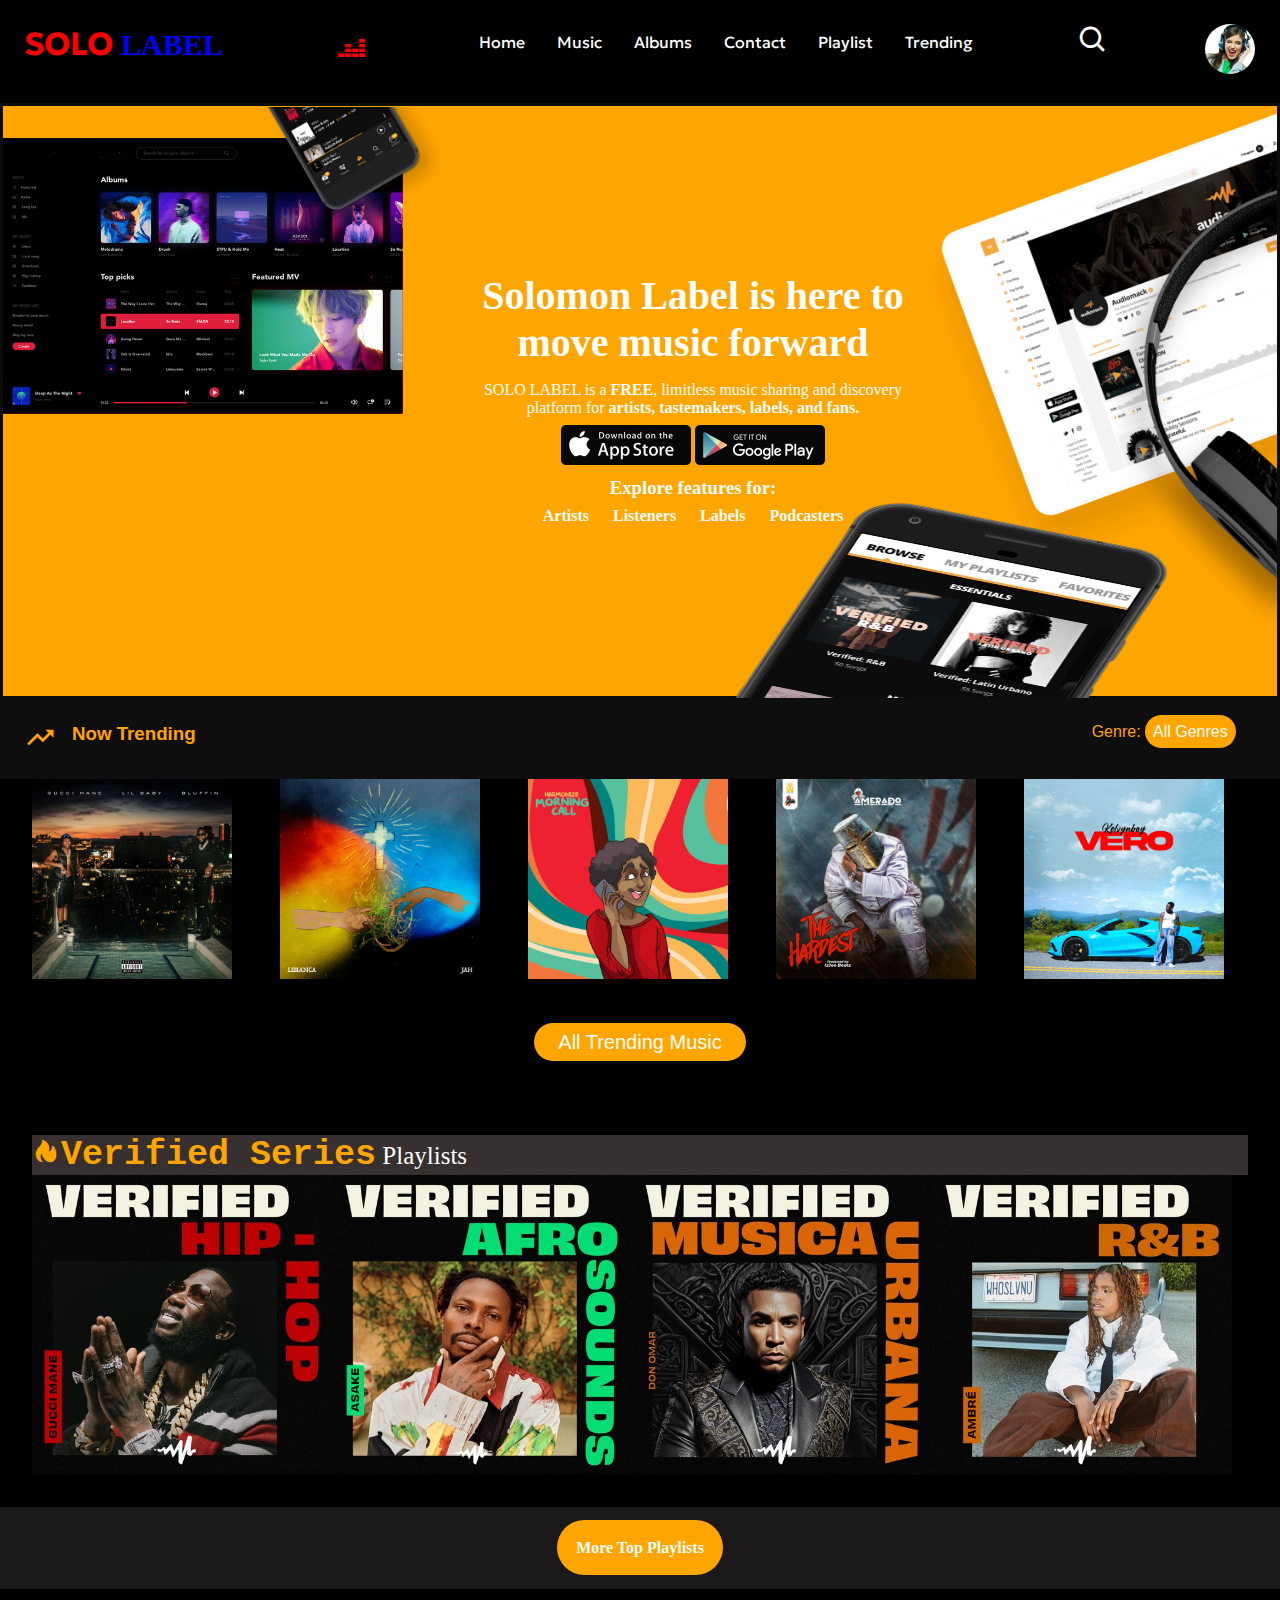
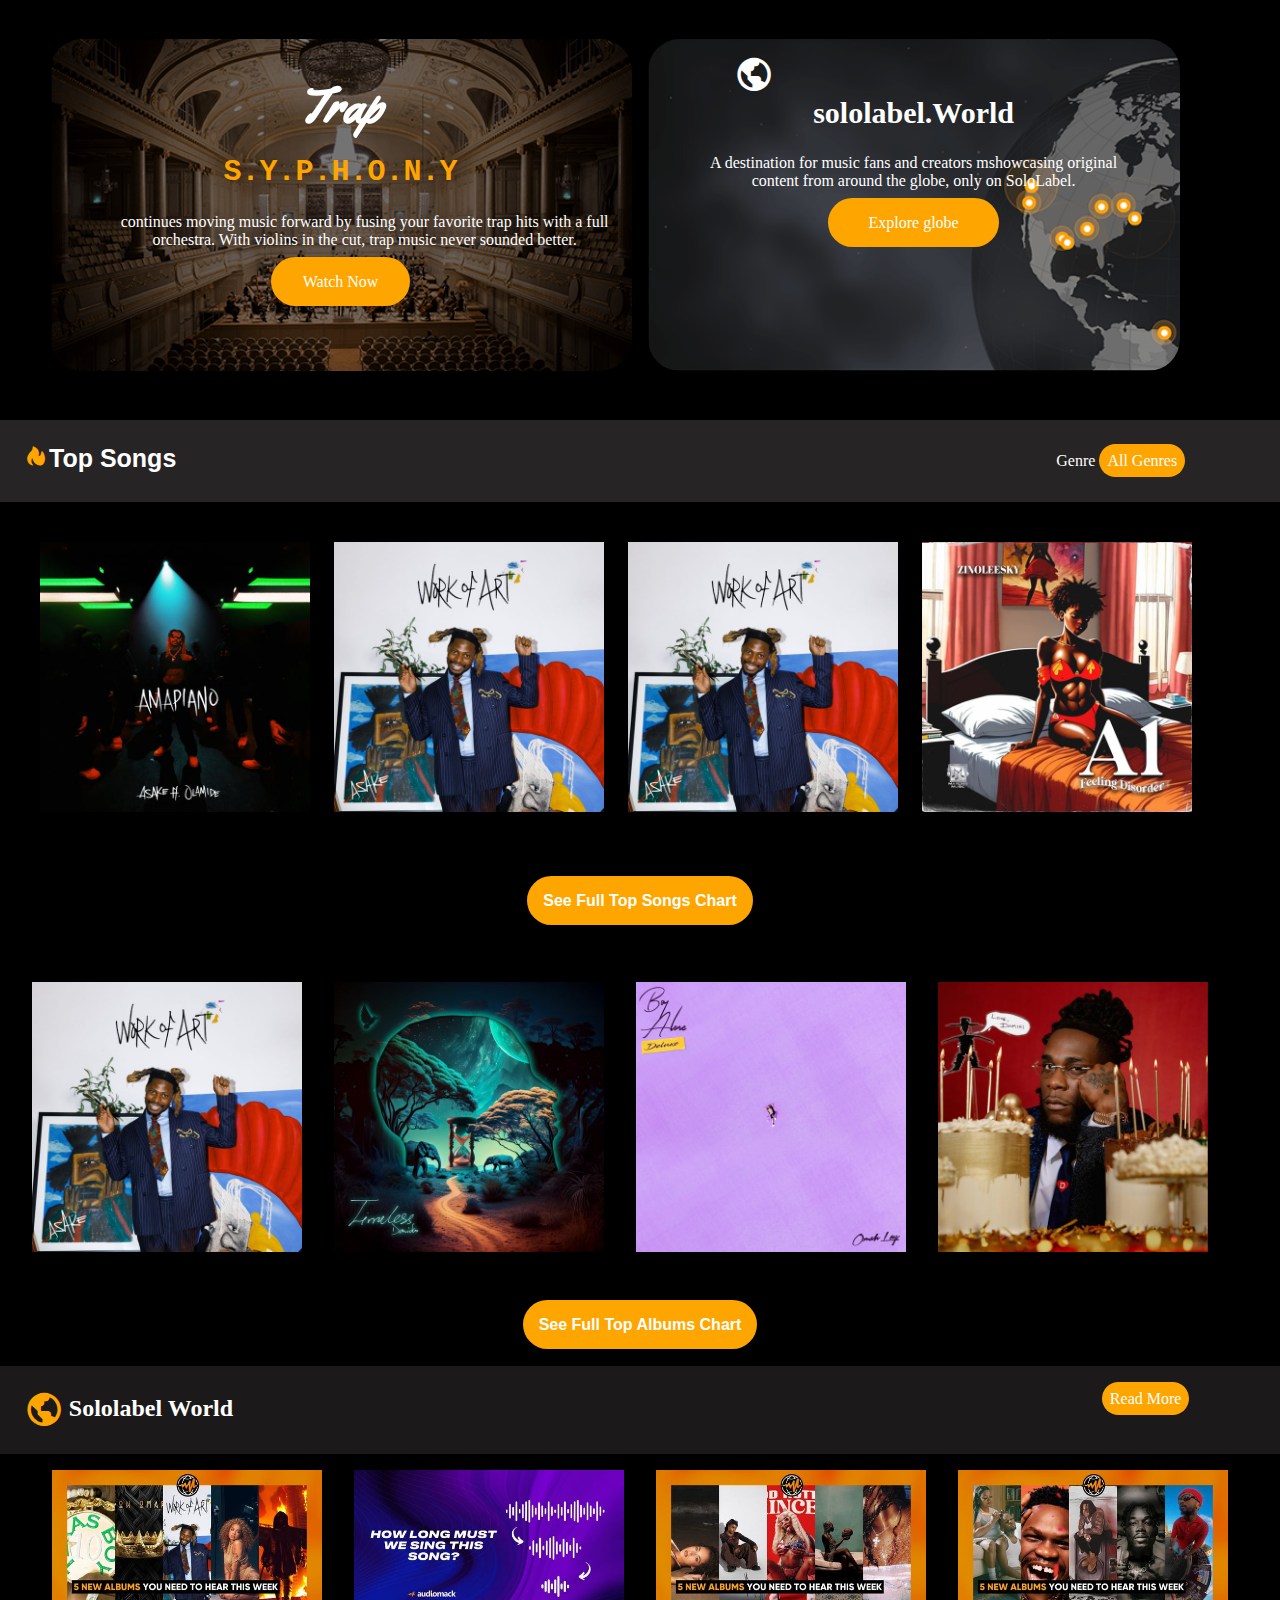
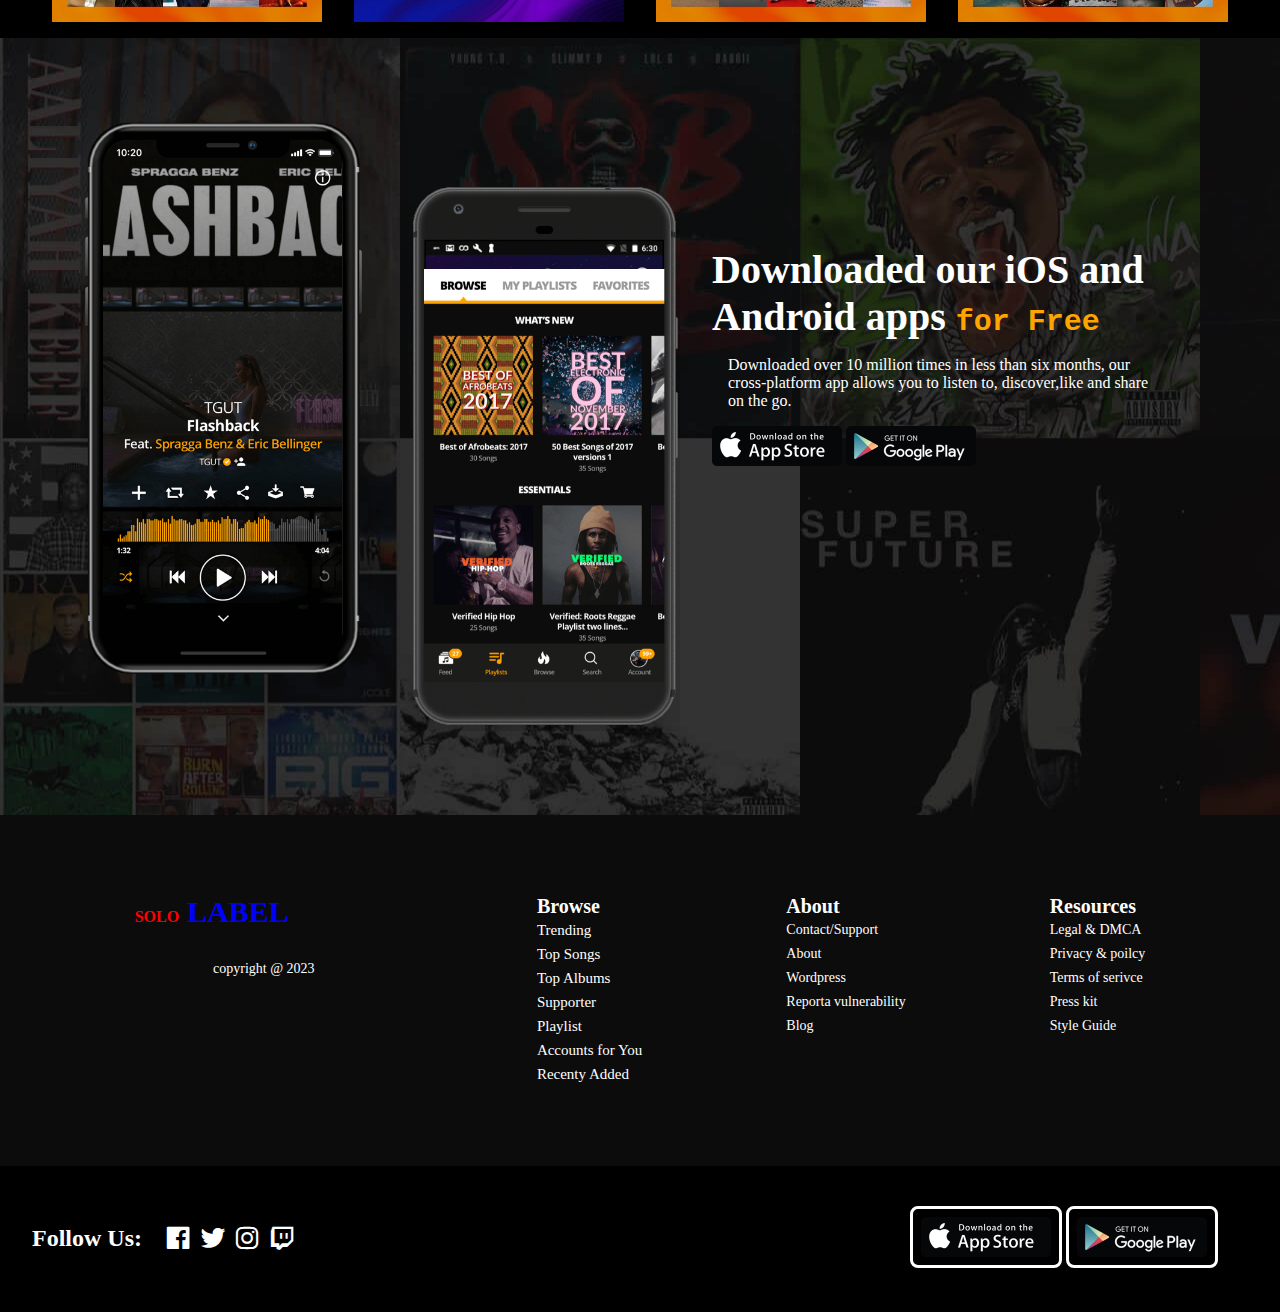
<file: index.html>
<!DOCTYPE html>
<html>
    <head>
        <meta charset="utf-8">
        <meta http-equiv="X-UA-Compatible" content="IE=edge">
        <title>M LAB</title>
        <meta name="description" content="">
        <meta name="viewport" content="width=device-width, initial-scale=1">
        <link rel="stylesheet" href="style.css">
        <link rel="preconnect" href="https://fonts.googleapis.com">
        <link rel="preconnect" href="https://fonts.gstatic.com" crossorigin>
        <link href="https://fonts.googleapis.com/css2?family=Geologica&display=swap" rel="stylesheet">
        <link href='https://unpkg.com/boxicons@2.1.4/css/boxicons.min.css' rel='stylesheet'>
    </head>
    <body>
        <section class="LAB">
            <div class="box">
                <h1>SOLO<span>LABEL</span></h1>
                 <span><i class='bx bxl-deezer'></i></span>
                <ul>
                    <li><a href="#">Home</a></li>
                    <li><a href="#">Music</a></li>
                    <li><a href="#">Albums</a></li>
                    <li><a href="#">Contact</a></li>
                    <li><a href="#">Playlist</a></li>
                    <li><a href="#">Trending</a></li>
                </ul>
                <a href="#"><i class='bx bx-search'></i></a>
                 <a href="#"><img src="./eer/c.jpg"></a>
            </div>
        </section>
            <div class="All">

                  <div class="music">
                      <img src="./eer/create-phone-top@2x.png">
                  </div>

                  <div class="im">
                   <img src="./eer/audio2.png">
                  </div>
   
                  <div class="xn">
                      <h2>Solomon Label is here to move music forward </h2>
                      <p>
                          SOLO LABEL is a <b>FREE</b>, limitless music sharing and discovery<br>
                          platform for <b>artists, tastemakers, labels, and fans.</b>
                       </p>
                       <a href="#"><img src="./eer/Untitled2.png"></a>
                       <a href="#"><img src="./eer/Untitled.png"></a>                   
                       <h3>Explore features for:</h3>
                       <ul>
                        <li><a href="#">Artists</a></li>
                        <li><a href="#">Listeners</a></li>
                        <li><a href="#">Labels</a></li>
                        <li><a href="#">Podcasters</a></li>
                       </ul>
                  </div>
                  <div class="ms">
                      <img src="./eer/headset.png">
                      <div class="AD">
                           <img src="./eer/444.png">
                      </div>
                    </div>  
            </div>
            <div class="T">
                <i class='bx bx-trending-up'></i>
                <h3>Now Trending</h3>
                <p>Genre:
                <a href="#">All Genres</a>
                </p>
                
            </div>
            <div class="mack">
                <img src="./eer/1.jpeg">
                <img src="./eer/2.jpeg">
                <img src="./eer/3.jpeg">
                <img src="./eer/4.jpeg">
                <img src="./eer/5.jpeg">         
            </div>
            <div class="ver">
                 <p><a href="#">All Trending Music</a></p>
               </div>
               <div class="afro">
                   <p><i class='bx bxs-hot'></i><span>Verified Series</span> Playlists</p>
                <div class="emn">
                   <img src="./eer/01.jpeg">
                   <img src="./eer/02.jpeg">
                   <img src="./eer/03.jpeg">
                   <img src="./eer/04.jpeg">
               </div>
            </div>
            <div class="top">
                <h4><a href="#">More Top Playlists</a></h4>
            </div>
            <div class="audio">
                  <div class="hp">
                    <h5>Trap</h5>
                    <span>S.Y.P.H.O.N.Y</span>
                   <P>
                    continues moving music forward by fusing your 
                    favorite trap hits with a full orchestra. With 
                    violins in the cut, trap music never sounded better.
                   </P> 
                   <a href="#">Watch Now</a>
                </div>
                <div class="hp2">
                    <i class='bx bx-world'></i>
                    <h6>sololabel.World</h6>
                    <p>
                        A destination for music fans and creators mshowcasing original
                        content from around the globe, only on SoloLabel.
                    </p>
                    <a href="#">Explore globe</a>
                </div>
            </div>
            <div class="song">
                <i class='bx bxs-hot'></i>
                <h1>Top Songs</h1>
                <p>Genre <a href="#">All Genres</a></p>
            </div>
            <div class="label">
                <img src="./eer/mm.jpeg">
                <img src="./eer/a.jpeg">
                <img src="./eer/a.jpeg">
                <img src="./eer/zo.jpeg">
            </div>
            <div class="sss">
                <a href="#"> See Full Top Songs Chart</a>
            </div>
            <div class="TA">
                <img src="./eer/a.jpeg">
                <img src="./eer/OBO.jpeg">
                <img src="./eer/omah.png">
                <img src="./eer/bb.jpeg">
            </div>
            <div class="TS">
                <a href="#">See Full Top Albums Chart</a>
            </div>
            <div class="SS">
                <i class='bx bx-world'></i>
              <div class="SW">
                  <h2>Sololabel World</h2>
              </div>
              <div class="WW">
                  <a href="#">Read More</a>
              </div>
            </div>
            <div class="SWA">
                <img src="./eer/5-Albums-Header--10-.jpg">
                <img src="./eer/By-The-Numbers-Header--1-.jpg">
                <img src="./eer/5-Albums-Header--9-.jpg">
                <img src="./eer/5-Albums-Header--8-.jpg">
            </div>
            <div class="boss">
                <div class="ZZ">
                   <img src="./eer/hp-app-2.png">
                </div>
                <div class="OZ">
                  <h3>Downloaded our iOS and Android apps <span>for Free</span></h3>
                  <p>
                       Downloaded over 10 million times in less than six months,
                       our cross-platform app allows you to listen to, discover,like and share
                       on the go.
                  </p>
                  <a href="#"><img src="./eer/Untitled2.png"></a>
                  <a href="#"><img src="./eer/Untitled.png"></a>
                </div>
            </div>
            <div class="hero">
              <div class="solo">
                <h4>SOLO<span>LABEL</span></h4> 
                <p>copyright @ 2023</p>
              </div> 
              <div class="browse">
                <h5>Browse</h5>
                <ul>
                    <li><a href="#">Trending</a></li>
                    <li><a href="#">Top Songs</a></li>
                    <li><a href="#">Top Albums</a></li>
                    <li><a href="#">Supporter</a></li>
                    <li><a href="#">Playlist</a></li>
                    <li><a href="#">Accounts for You</a></li>
                    <li><a href="#">Recenty Added</a></li>
                </ul>
              </div>
              <div class="about">
                <h6>About</h6>
                <ul>
                    <li><a href="#">Contact/Support</a></li>
                    <li><a href="#">About</a></li>
                    <li><a href="#">Wordpress</a></li>
                    <li><a href="#">Reporta vulnerability</a></li>
                    <li><a href="#">Blog</a></li>
                </ul>
              </div>
              <div class="resources">
                <h1>Resources</h1>
                <ul>
                    <li><a href="#">Legal & DMCA</a></li>
                    <li><a href="#">Privacy & poilcy</a></li>
                    <li><a href="#">Terms of serivce</a></li>
                    <li><a href="#">Press kit</a></li>
                    <li><a href="#">Style Guide</a></li>
                </ul>
              </div>
            </div>
            <div class="follow">
                <h2>Follow Us:</h2>
                <a href="#"><i class='bx bxl-facebook-square'></i></a>
                <a href="#"><i class='bx bxl-twitter'></i></a>
                <a href="#"><i class='bx bxl-instagram' ></i></a>
                <a href="#"><i class='bx bxl-twitch'></i></a>
               <div class="end">
                <a href="#"><img src="./eer/Untitled2.png"></a>
                <a href="#"><img src="./eer/Untitled.png"></a>
               </div>
            </div>
    </body>
</html>
</file>
<file: style.css>
@import url('https://fonts.googleapis.com/css2?family=Yellowtail&display=swap');

*{
    padding: 0;
    margin: 0;
}

body{
    background-color: #000;
}

.box{
    font-family: 'Geologica', sans-serif;
    display: flex;
    padding: 1.5rem 1.5rem;
    gap: 6rem;
    background-color: #000;
}

.box h1{
    color: red;
}

.box span{
    font-family: 'Tilt Prism', cursive;
    color: blue;
    padding: 0.5rem;
}

.box i{
    font-size: 2rem;
    color: #fff;
    overflow: hidden;
}

.box a i:hover{
    color: orange;
    transition: 0.5s;
}

.box span i{
    color: red;
}

.box ul{
    display: flex;
    gap: 2rem;
    list-style-type: none;
    padding: 0.5rem;
}

.box ul li a{
    text-decoration: none;
    color: #fff;
}

.box ul li a:hover{
    opacity: .6;
    transition: 0.5s;
}

.box img{
    width: 50px;
    border-radius: 3rem;
}

.All{
    overflow: hidden;
    display: flex;
    background-color: orange;
    border: solid #0c0c0c;
    /* border: solid white; */
    /* box-sizing: border-box; */
    /* width: 1263px; */
    height: 590px;
}


.music img{
    overflow: hidden;
    position: absolute;
    width: 190px;
    left: 16rem;
    top: 6.7rem;
} 


.im img{
    padding-top: 2rem;
    width: 400px;
    top: 9rem;
} 

.xn{
    position: relative;
    width: 550px;
    height: 250px;
    left: 2rem;
    color: #fff;
    text-align: center;
    justify-content: center;
    top: 10rem;
}

.xn h2{
    font-family: 'Roboto Slab', serif;
    font-size: 40px;
    padding-left: 4rem;
    padding: 0.4rem;
}

.xn p{
    padding: 0.5rem;
    width: 500px;
}

.xn h3{
    text-align: center;
    padding: 0.5rem;
}

.xn ul {
    display: inline-flex;
    list-style-type: none;
    gap: 1.5rem;
    font-weight: 700;
}

.xn ul li a{
    text-decoration: none;
    color: #fff;
}


.ms img{
    width: 359px;
}

.AD img{
    position: absolute;
    width: 465px;
    height: 218px;
    right: 7rem;
    top: 30rem;    
}

.T{
    overflow: hidden;
    position: relative;
    display: flex;
    color: orange;
    gap: 1rem;
    padding: 1.5rem  1.5rem;
    background-color: #100f0ff5;  
    font-family: 'Franklin Gothic Medium', 'Arial Narrow', Arial, sans-serif;
}

.T i{
    font-size: 2rem;
}

.T p{
    padding-left: 55rem;
}

.T p a{
    text-decoration: none;
    color: #fff;
    background-color: orange;
    border-radius: 2rem;
    padding: 0.5rem;
}

.mack{
    display: flex;
    gap: 1rem;
    background-color: #000;
}

.mack img{
    width: 200px;
    padding-left: 2rem;
}

.ver{
    padding: 3rem;
    font-size: 25px;
    text-align: center;
    background-color: #000;
}

.ver p{
    font-family: 'Roboto', sans-serif;
    font-size: 20px;
    display: inline;
    color: #fff;
    padding: 0.5rem 1.5rem;
    background-color: orange;
    border-radius: 1.5rem;
}

.ver p a{
    text-decoration: none;
    color: #fff;
}

.afro{
    background-color: #000;
    padding: 2rem;
}

.afro i{
    color: orange;
    font-size: 29px;
}

.afro span{
    font-size: 35px;
    font-weight: 600;
}

.afro p{
    color: #fff;
    background-color: #373030;
    font-size: 25px;
}

.emn{
  display: flex;
   
}

.emn img{
    width: 300px;
}

.top{
    text-align: center;
    padding: 2rem;
    background-color: #1b1919;
}
 .top h4 a{
    color: #fff;
    text-decoration: none;
    background-color: orange;
    padding: 1.2rem;
    border-radius: 2rem;
 }

.audio{
    display: flex;
    padding: 3.1rem;
    gap: 1rem;
    background-color: #000;
}

.hp {
    background-image: url(./eer/hp--bg.png);
    background-repeat: no-repeat;
    background-size: cover;
    text-align: center;
    padding: 1rem;
    border-radius: 2rem;
    height: 300px;
    width: 550px;
    gap: 2rem;
}

.hp h5{
    font-family: 'Yellowtail', cursive;
    font-weight: 600;
    font-size: 50px;
    color: #fff;
    padding: 1rem;
}

span{
    font-family: 'Inconsolata', monospace;
    font-size: 20px;
    color: #fff;
    font-size: 30px;
}

.hp p{
   color: #fff;
   width: 550px;
   padding: 1.5rem;
}

.hp a{
    color: #fff;
    bottom: 2rem;
    background-color: orange;
    text-decoration: none;
    padding: 1rem 2rem;
    border-radius: 2rem;
}

.hp2{
    background-image: url(./eer/world-bg.png);
    background-repeat: no-repeat;
    background-size: cover;
    text-align: center;
    padding: 1rem;
    border-radius: 2rem;
    height: 300px;
    width: 500px;
    gap: 2rem;
}

.hp2 i{
    font-size: 40px;
    color: #fff;
    padding-right: 20rem;
}

.hp2 h6{
   font-size: 30px;
   color: #fff;
}
   
.hp2 p{

   color: #fff;
   padding: 1.5rem;
}

.hp2 a{
   color: #fff;
   background-color: orange;
   text-decoration: none;
   padding: 1rem 2.5rem;
   border-radius: 2rem;
}

.song{
    display: flex;
    text-align: center;
    padding: 1.5rem;
    background-color: #262424; 
}

.song i{
    font-size: 25px;
    color: orange;
}

.song h1{
    font-family:  Arial, sans-serif;
    font-size: 25px;
    color: #fff;
}

.song p{
    padding: 0.5rem;
    padding-left: 55pc;
    color: #fff;  
}

.song p a{
    color: #fff;
    text-decoration: none;
    background-color: orange;
    padding: 0.5rem;
    border-radius: 2rem;
}

.label{
    display: flex;
    gap: 1.5rem;
    padding: 2.5rem;
}

.label img{
    width: 270px;
}

.sss{
    font-family: sans-serif;
    font-weight: 900;
    padding: 2.5rem;
    text-align: center;
}

.sss a{
    color: #fff;
    text-decoration: none;
    background-color: orange;
    padding: 1rem;
    border-radius: 2rem;
}

.TA{
    padding: 2rem;
    display: flex;
    gap: 2rem;
}

.TA img{
    width: 270px;
}

.TS{
    font-family:  sans-serif;
    font-weight: 600;
    padding: 2rem;
    text-align: center;
}

.TS a{
    color: #fff;
    text-decoration: none;
    background-color: orange;
    padding: 1rem;
    border-radius: 2rem;
}

.SS{
    background-color: #1b1919;
    display: flex;
    text-align: center;
    padding: 1.5rem;
}

.SS i{
    color: orange;
    font-size: 40px;
}

.SW h2{
    padding: 0.3rem;
    color: #fff;
}

.WW a{
    background-color: orange;
    border-radius: 2rem;
    padding: 0.5rem;
    text-decoration: none;
    color: #fff;
    margin-left: 54rem;
}

.SWA{
    justify-content: center;
    padding: 1rem;
    display: flex;
    gap: 2rem;
}

.SWA img{
    width: 270px;
}

.boss{
    overflow: hidden;
    display: flex;
    padding: 3rem;
    background-image: url(/eer/hp-background-mosaic.jpg);
}
 
.ZZ{
   padding: 2rem;
}

.ZZ img{
    width: 600px;
}

.OZ{
    color: #fff;
    padding-top: 10rem;
}

.OZ h3{
    font-size: 40px;
}

span{
    color: orange;
    font-weight: 900;
}

.OZ p{
   padding: 1rem;
   width: 430px;
}

.AZ{
    padding-top: 22rem;
    padding-right: 2rem;
}
.hero{
    display: flex;
    justify-content: center;
    gap: 9rem;
    text-align: center;
    color: #fff;
    background-color: #0c0c0c;
    padding: 5rem;
}

.solo h4{
    padding-right: 6rem;
    color: red;
}

.solo span{
    color: blue;
    font-family: 'Tilt Prism', cursive;
    padding: 0.5rem;
}

.solo p{
   padding: 2rem; 
   font-size: 14px;
}

.browse h5{
    font-size: 20px;
    text-align: left;
}

.browse ul{
    line-height: 1.5rem;
    font-size: 15px;
    text-align: left;
    list-style-type: none;
}

.browse ul li a{
    text-decoration: none;
    color: #fff;
}

.browse ul li a:hover{
    opacity: .5;
}

.about h6{
    font-size: 20px;
    text-align: left;
}
.about ul{
    line-height: 1.5rem;
    font-size: 14px;
    text-align: left;
    list-style-type: none;
}
.about ul li a{
    text-decoration: none;
    color: #fff;
}

.about ul li a:hover{
    opacity: .5;
}


.resources h1{
  font-size: 20px;
  text-align: left;
}

.resources ul{
    font-size: 14px;
    line-height: 1.5rem;
    list-style-type: none;
    text-align: left;
}

.resources ul li a{
    text-decoration: none;
    color: #fff;
}
.resources ul li a:hover{
    opacity: .5;
}


.follow{
    display: flex;
    gap: 0.3rem;
    align-items: center;
    padding: 1rem;
    background-color: #000;
    background-repeat: no-repeat;
    background-size: cover;
    color: #fff;
}

.follow h2{
    padding: 1rem;
}

.follow i{
    color: #fff;
    font-size: 30px;
}

.follow a i:hover{
    color: orange;
    transition: 0.5s;
}

.end{
    padding: 1.5rem;
    padding-left: 38rem;
}

.end img{
    padding: 0.5rem;
    border: solid #fff;
    border-radius: 0.5rem;
}
</file>
